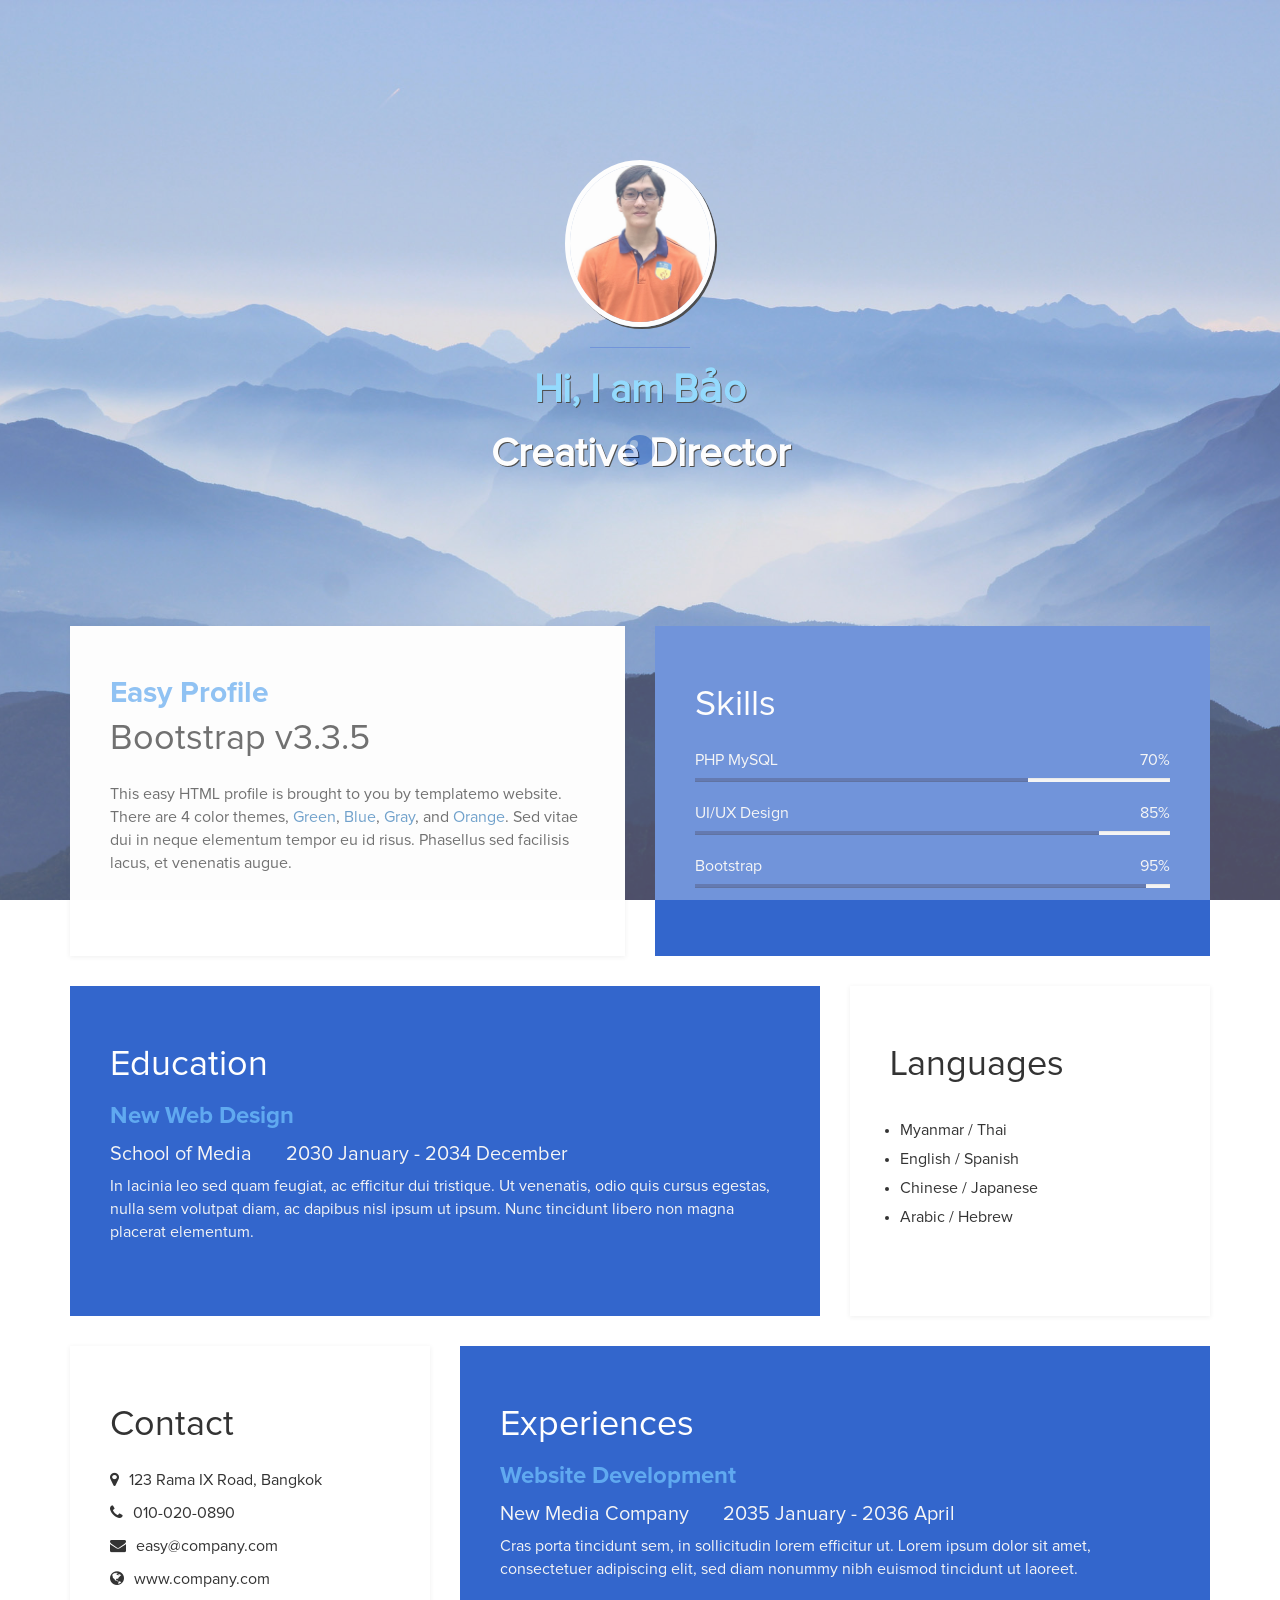
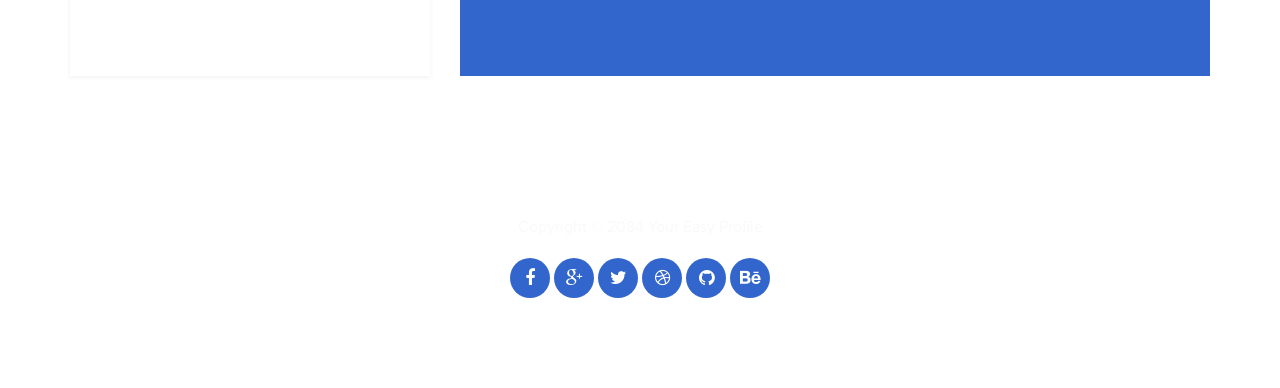
<file: index.html>
<!DOCTYPE html>
<html lang="en">
<head>
	<meta charset="utf-8">
	<title>Easy Profile Blue - templatemo</title>
	<meta http-equiv="X-UA-Compatible" content="IE=Edge">
	<meta name="viewport" content="width=device-width, initial-scale=1">
	<meta name="keywords" content="">
	<meta name="description" content="">
<!-- 
Easy Profile Template
http://www.templatemo.com/tm-467-easy-profile
-->
	<!-- stylesheet css -->
	<link rel="stylesheet" href="css/bootstrap.min.css">
	<link rel="stylesheet" href="css/font-awesome.min.css">
	<link rel="stylesheet" href="css/templatemo-blue.css">
</head>
<body data-spy="scroll" data-target=".navbar-collapse">

<!-- preloader section -->
<div class="preloader">
	<div class="sk-spinner sk-spinner-wordpress">
       <span class="sk-inner-circle"></span>
     </div>
</div>

<!-- header section -->
<header>
	<div class="container">
		<div class="row">
			<div class="col-md-12 col-sm-12">
				<img src="images/image.png" class="img-responsive img-circle tm-border" alt="templatemo easy profile" style="width: 150px; height: auto;">
				<hr>
				<h1 class="tm-title bold shadow">Hi, I am Bảo</h1>
				<h1 class="white bold shadow">Creative Director</h1>
			</div>
		</div>
	</div>
</header>

<!-- about and skills section -->
<section class="container">
	<div class="row">
		<div class="col-md-6 col-sm-12">
			<div class="about">
				<h3 class="accent">Easy Profile</h3>
				<h2>Bootstrap v3.3.5</h2>
				<p>This easy HTML profile is brought to you by templatemo website. There are 4 color themes, <a href="index-green.html">Green</a>, <a href="index.html">Blue</a>, <a href="index-gray.html">Gray</a>, and <a href="index-orange.html">Orange</a>. Sed vitae dui in neque elementum tempor eu id risus. Phasellus sed facilisis lacus, et venenatis augue.</p>
			</div>
		</div>
		<div class="col-md-6 col-sm-12">
			<div class="skills">
				<h2 class="white">Skills</h2>
				<strong>PHP MySQL</strong>
				<span class="pull-right">70%</span>
					<div class="progress">
						<div class="progress-bar progress-bar-primary" role="progressbar" 
                        aria-valuenow="70" aria-valuemin="0" aria-valuemax="100" style="width: 70%;"></div>
					</div>
				<strong>UI/UX Design</strong>
				<span class="pull-right">85%</span>
					<div class="progress">
						<div class="progress-bar progress-bar-primary" role="progressbar" 
                        aria-valuenow="85" aria-valuemin="0" aria-valuemax="100" style="width: 85%;"></div>
					</div>
				<strong>Bootstrap</strong>
				<span class="pull-right">95%</span>
					<div class="progress">
						<div class="progress-bar progress-bar-primary" role="progressbar" 
                        aria-valuenow="95" aria-valuemin="0" aria-valuemax="100" style="width: 95%;"></div>
					</div>
			</div>
		</div>
	</div>
</section>

<!-- education and languages -->
<section class="container">
	<div class="row">
		<div class="col-md-8 col-sm-12">
			<div class="education">
				<h2 class="white">Education</h2>
					<div class="education-content">
						<h4 class="education-title accent">New Web Design</h4>
							<div class="education-school">
								<h5>School of Media</h5><span></span>
								<h5>2030 January - 2034 December</h5>
							</div>
						<p class="education-description">In lacinia leo sed quam feugiat, ac efficitur dui tristique. Ut venenatis, odio quis cursus egestas, nulla sem volutpat diam, ac dapibus nisl ipsum ut ipsum. Nunc tincidunt libero non magna placerat elementum.</p>
					</div>
			</div>
		</div>
		<div class="col-md-4 col-sm-12">
			<div class="languages">
				<h2>Languages</h2>
					<ul>
						<li>Myanmar / Thai</li>
						<li>English / Spanish</li>
						<li>Chinese / Japanese</li>
						<li>Arabic / Hebrew</li>
					</ul>
			</div>
		</div>
	</div>
</section>

<!-- contact and experience -->
<section class="container">
	<div class="row">
		<div class="col-md-4 col-sm-12">
			<div class="contact">
				<h2>Contact</h2>
					<p><i class="fa fa-map-marker"></i> 123 Rama IX Road, Bangkok</p>
					<p><i class="fa fa-phone"></i> 010-020-0890</p>
					<p><i class="fa fa-envelope"></i> easy@company.com</p>
					<p><i class="fa fa-globe"></i> www.company.com</p>
			</div>
		</div>
		<div class="col-md-8 col-sm-12">
			<div class="experience">
				<h2 class="white">Experiences</h2>
					<div class="experience-content">
						<h4 class="experience-title accent">Website Development</h4>
						<h5>New Media Company</h5><span></span>
						<h5>2035 January - 2036 April</h5>
						<p class="education-description">Cras porta tincidunt sem, in sollicitudin lorem efficitur ut. Lorem ipsum dolor sit amet, consectetuer adipiscing elit, sed diam nonummy nibh euismod tincidunt ut laoreet.</p>
					</div>
			</div>
		</div>
	</div>
</section>

<!-- footer section -->
<footer>
	<div class="container">
		<div class="row">
			<div class="col-md-12 col-sm-12">
				<p>Copyright &copy; 2084 Your Easy Profile</p>
				<ul class="social-icons">
					<li><a href="#" class="fa fa-facebook"></a></li>
                    <li><a href="#" class="fa fa-google-plus"></a></li>
					<li><a href="#" class="fa fa-twitter"></a></li>
					<li><a href="#" class="fa fa-dribbble"></a></li>
					<li><a href="#" class="fa fa-github"></a></li>
					<li><a href="#" class="fa fa-behance"></a></li>
				</ul>
			</div>
		</div>
	</div>
</footer>

<!-- javascript js -->	
<script src="js/jquery.js"></script>
<script src="js/bootstrap.min.js"></script>	
<script src="js/jquery.backstretch.min.js"></script>
<script src="js/custom.js"></script>

</body>
</html>
</file>
<file: css/templatemo-blue.css>
/*

Easy Profile Template
http://www.templatemo.com/tm-467-easy-profile

*/

html, body {
  margin:0;border:0;padding:0;
  font-size:16px;
  font-family:'Proxima';
  overflow-x:hidden;
  position: relative;
  vertical-align: baseline;
}

html {
    -webkit-font-smoothing: antialiased;
}

h1 {font-size:40px;}
h2 {font-size:36px;}
h3 {font-size:30px;}
h4 {font-size:24px;}
h5 {font-size:20px;}
h6 {font-size:18px;}

h2 {
  padding-bottom: 14px;
}

.accent {
  font-family: 'Proxima Bold';
  line-height: 14px;
  color: #60A9F0;
}

.bold {
	font-weight: bold;
}

.tm-border {
	border: 5px solid #fff;
	box-shadow: 2px 2px #000;
}

.shadow {
	text-shadow: 1px 1px #000;
}

.tm-title {
	color: #66CCFF;
}

.white {
  color: #fff;
}

.about,.skills,
.education,.languages,
.contact, .experience {
  padding: 40px;
  min-height: 330px;
}

.education, .languages,
.contact, .experience {
  margin-top: 30px;
}

@font-face {
    font-family: 'Proxima';
    src: url(../fonts/ProximaNova-Regular.otf);
}

@font-face {
    font-family: 'Proxima Bold';
    src: url(../fonts/ProximaNova-Bold.otf);
}

/* preloader section */
.preloader {
  position: fixed;
  top: 0;
  left: 0;
   width: 100%;
  height: 100%;
   z-index: 99999;
   display: -webkit-flex;
    display: -ms-flexbox;
   display: flex;
   -webkit-flex-flow: row nowrap;
   -ms-flex-flow: row nowrap;
    flex-flow: row nowrap;
     -webkit-justify-content: center;
    -ms-flex-pack: center;
    justify-content: center;
    -webkit-align-items: center;
     -ms-flex-align: center;
     align-items: center;
    background: none repeat scroll 0 0 #fff;
  background: none repeat scroll 0 0 #f9f9f9;
}
.sk-spinner-wordpress.sk-spinner {
  background-color: #3366CC;
  width: 30px;
  height: 30px;
  border-radius: 30px;
  position: relative;
  -webkit-animation: sk-innerCircle 1s linear infinite;
          animation: sk-innerCircle 1s linear infinite; }
.sk-spinner-wordpress .sk-inner-circle {
  display: block;
  background-color: #fff;
  width: 8px;
  height: 8px;
  position: absolute;
  border-radius: 8px;
  top: 5px;
  left: 5px; }

@-webkit-keyframes sk-innerCircle {
  0% {
    -webkit-transform: rotate(0);
            transform: rotate(0); }

  100% {
    -webkit-transform: rotate(360deg);
            transform: rotate(360deg); } }

@keyframes sk-innerCircle {
  0% {
    -webkit-transform: rotate(0);
            transform: rotate(0); }

  100% {
    -webkit-transform: rotate(360deg);
            transform: rotate(360deg); } }

/* header section */
header {
  text-align: center;
  min-height: 400px;
  overflow: hidden;
  position: relative;
  padding-top: 160px;
  padding-bottom: 140px;
}
header img {
  display: inline-block !important;
}
header h2 {
  padding-top: 40px;
}
header hr {
  border-color: #3366CC;
  width: 100px;
}

/* about section */
.about {
  background: #fff;
  box-shadow: 0px 1px 5px rgba(50,50,50,0.08);
}

/* skills section */
.skills {
  background: #3366CC;
  color: #f5f5f5;
}
.skills .progress {
  border-radius: 0px;
  height: 4px;
}
.skills .progress .progress-bar-primary {
  background: #204090;
}
.skills strong {
  display: inline-block;
  font-weight: normal;
  padding-bottom: 6px;
}

/* education section */
.education {
  background: #3366CC;
  color: #f5f5f5;
}
.education .education-content {
  padding-bottom: 14px;
}
.education h5 {
  display: inline-block;
}
.education span {
  padding-right: 10px;
  padding-left: 20px;
}

/* languages section */
.languages {
  background: #fff;
 box-shadow: 0px 1px 5px rgba(50,50,50,0.08);
}
.languages ul {
  padding: 10px;
}
.languages ul li {
  padding-bottom: 6px;
}

/* contact section */
.contact {
  background: #fff;
 box-shadow: 0px 1px 5px rgba(50,50,50,0.08);
}
.contact .fa {
  padding-right: 6px;
}

/* experience section */
.experience {
  background: #3366CC;
  color: #f5f5f5;
}
.experience .experience-content {
  padding-bottom: 14px;
}
.experience h5 {
  display: inline-block;
}
.experience span {
  padding-right: 10px;
  padding-left: 20px;
}

/* footer section */
footer {
  color: #f9f9f9;
  text-align: center;
  padding-top: 140px;
  padding-bottom: 100px;
}

/* social icon section */
.social-icons {
  padding: 0;
  margin: 0;
}
.social-icons li {
  display: inline-block;
  list-style: none;
}
.social-icons li a {
  background: #3366CC;
  border-radius: 50%;
  color: #fff;
  text-decoration: none;
  font-size: 18px;
  width: 40px;
  height: 40px;
  line-height: 40px;
  text-align: center;
  transition: all 0.4s ease-in;
  position: relative;
  bottom: 10px;
  top: 10px;
}
.social-icons li a:hover {
  background: #202020;
  color: #fff;
}

@media ( max-width: 980px ) {
  .skills {
    margin-top: 30px;
  }
}

@media ( max-width: 360px ) {
  header h1 {
    font-size: 30px;
  }
  .about h2 {
    font-size: 24px;
  }
  .education h4,
  .experience h4 {
    font-size: 20px;
  }
}
</file>
